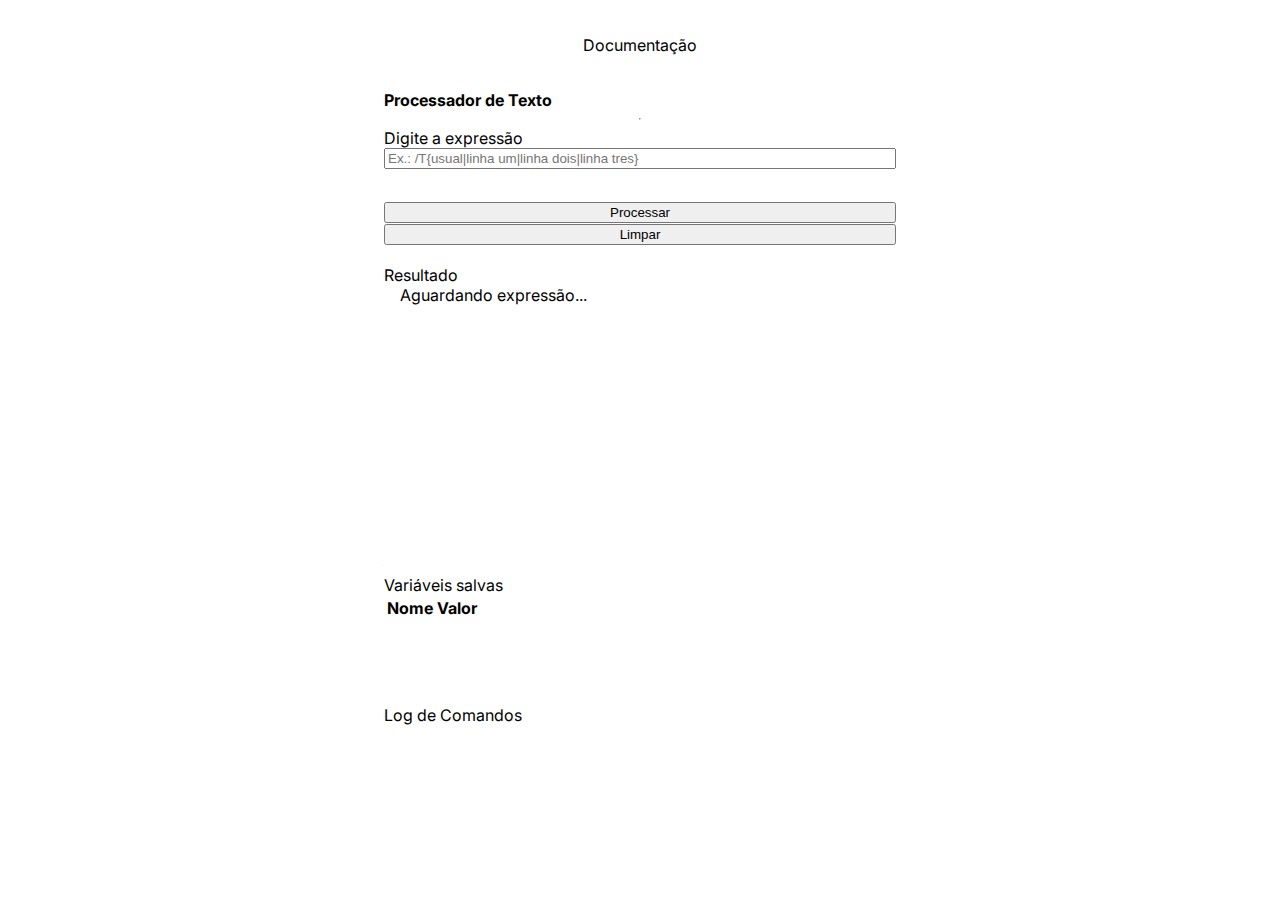
<file: index.html>
<!DOCTYPE html>
<html lang="pt-BR">
<head>
    <meta charset="UTF-8">
    <meta http-equiv="X-UA-Compatible" content="IE=edge">
    <meta name="viewport" content="width=device-width, initial-scale=1.0">
    <link href="https://cdn.jsdelivr.net/npm/bootstrap@5.2.2/dist/css/bootstrap.min.css" rel="stylesheet" integrity="sha384-Zenh87qX5JnK2Jl0vWa8Ck2rdkQ2Bzep5IDxbcnCeuOxjzrPF/et3URy9Bv1WTRi" crossorigin="anonymous">
    <link rel="stylesheet" href="css/style.css">
    <title>CLP</title>
</head>
<body class="bg-light">
    <div class="header">
        <a href="doc.html">Documentação</a>
    </div>
    <div class="container">
        <div class="row">
            <div class="col">
                <div class="card main-card">
                    <div class="card-body">
                        <h4 style="margin: 0;">Processador de Texto</h4>
                        <hr>
                        <label for="expression">Digite a expressão</label>
                        
                            <input list="expression-datalist" placeholder='Ex.: /T{usual|linha um|linha dois|linha tres}' id='expression' type="text" class="form-control">
                            <datalist id="expression-datalist">
                                <option value="/T{}">
                                <option value="/P{}">
                                <option value="/L{}">
                                <option value="/R{}">
                                <option value="/I{}">
                                <option value="$<nome>/={}">
                            </datalist>
                            <span id="err" class="text-danger">Erro: comando não reconhecido ou inválido</span>
                            <span id="err-var-exists" class="text-danger">Erro: variável já existente</span>
                            <p></p>
                            <div class="row">
                                <div class="col-8"><button id='btn-processar' style="width: 100%;" class="btn btn-primary">Processar</button></div>
                                <div class="col-4"><button style="width: 100%;" class="btn btn-secondary" id="btn-limpar">Limpar</button></div>
                            </div>
        
                    </div>
                </div>
                <br>
                <div class="card result-card">
                    <div class="card-header text-center">
                        Resultado
                    </div>
                    <div class="card-body" id="result">
                        <div style="display: flex; align-items: center;">
                            <div class="spinner-border text-dark" role="status">
                                <span class="sr-only"></span>
                            </div>
                            <span style="margin-left: 1rem;"> Aguardando expressão...</span>
                        </div>
                    </div>
                </div>
                <br>
                <div class="row">
                    <div class="col-4">
                        <div class="card variables-card">
                            <div class="card-header text-center">
                                Variáveis salvas
                            </div>
                            <div class="card-body">
                                <table class="table table-bordered">
                                    <thead>
                                      <tr>
                                        <th scope="col">Nome</th>
                                        <th scope="col">Valor</th>
                                      </tr>
                                    </thead>
                                    <tbody id="variable-table-display">
                                    
                                      
                                    </tbody>
                                  </table>
                            </div>
                        </div>
                        <br>
                    </div>
                    <div class="col">
                        <div class="card">
                            <div class="card-header text-center">
                                Log de Comandos
                            </div>
                            <div class="card-body" id="log">
                                
                            </div>
                        </div>
                        <br>
                    </div>
                </div>
                
                
            </div>
            
        </div>
    </div>
    <script src="https://cdn.jsdelivr.net/npm/bootstrap@5.2.2/dist/js/bootstrap.bundle.min.js" integrity="sha384-OERcA2EqjJCMA+/3y+gxIOqMEjwtxJY7qPCqsdltbNJuaOe923+mo//f6V8Qbsw3" crossorigin="anonymous"></script>
    <script src="js/script.js"></script>
</body>
</html>
</file>
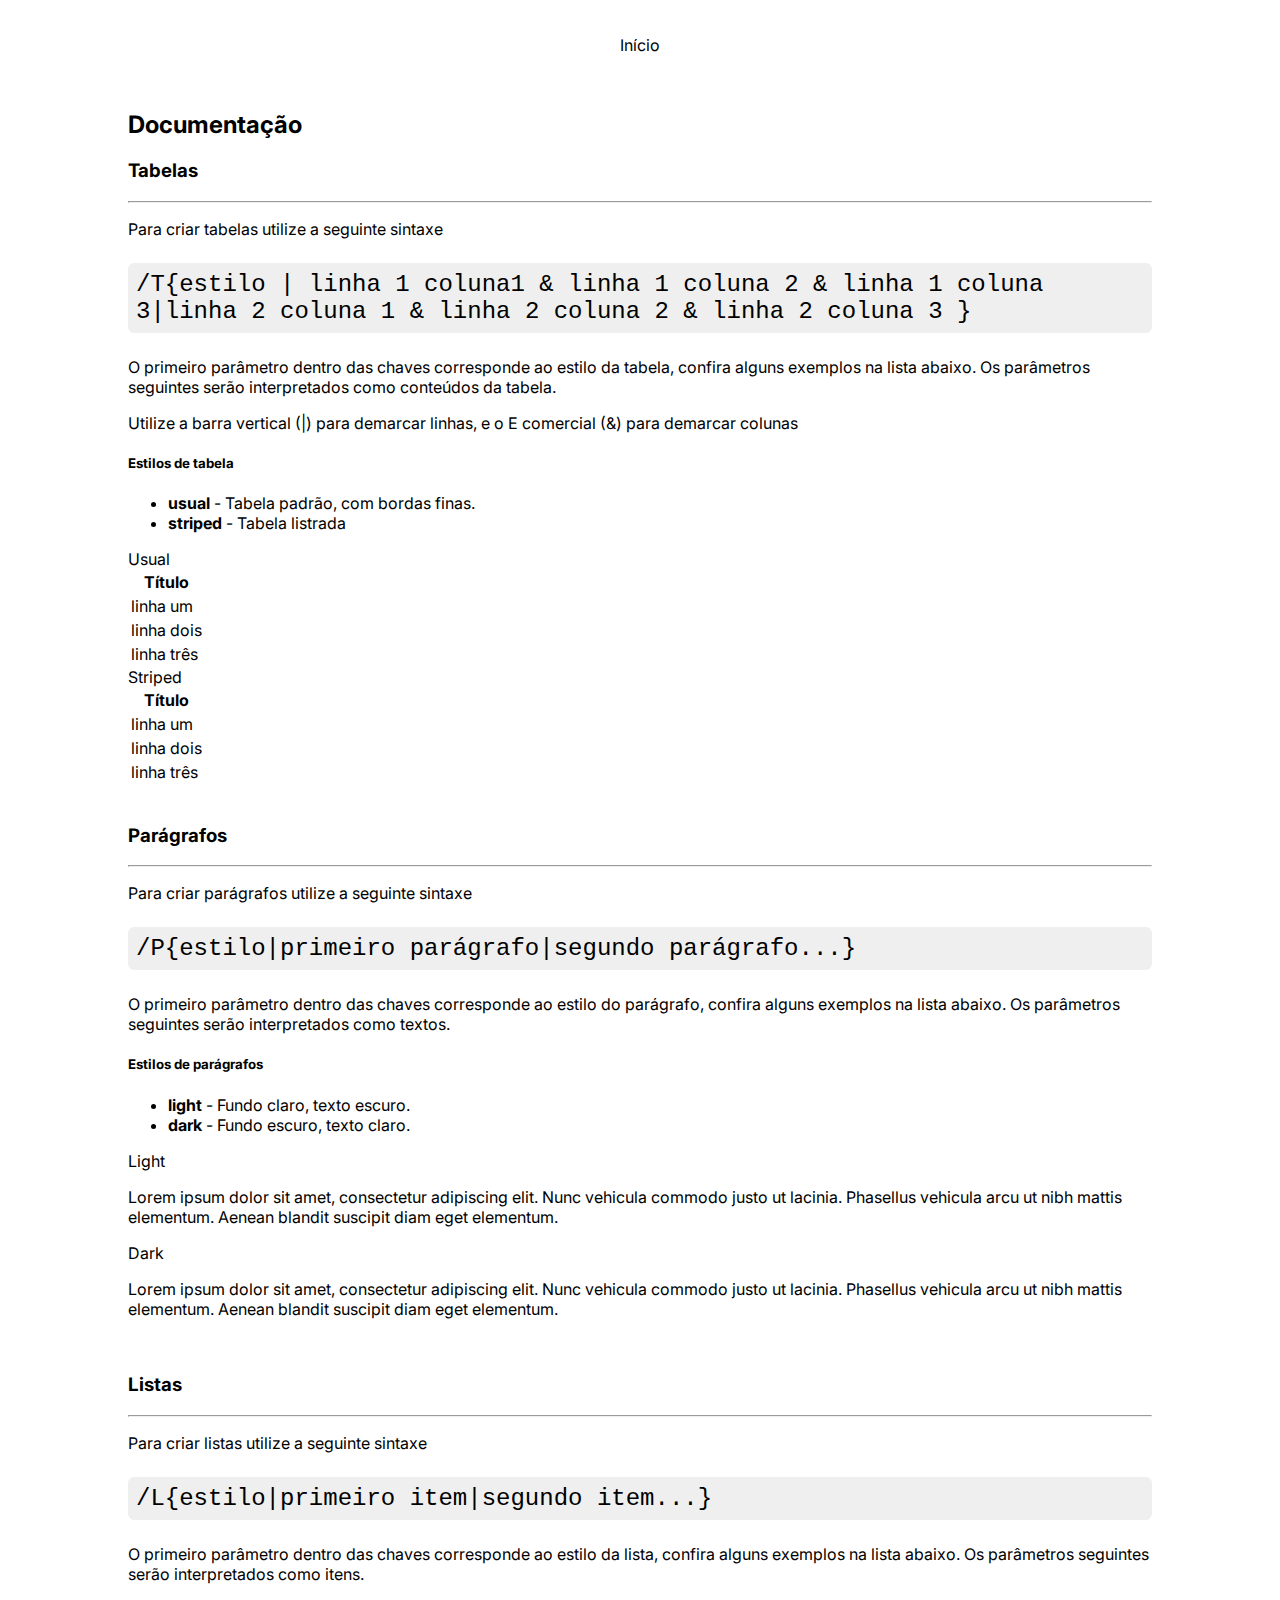
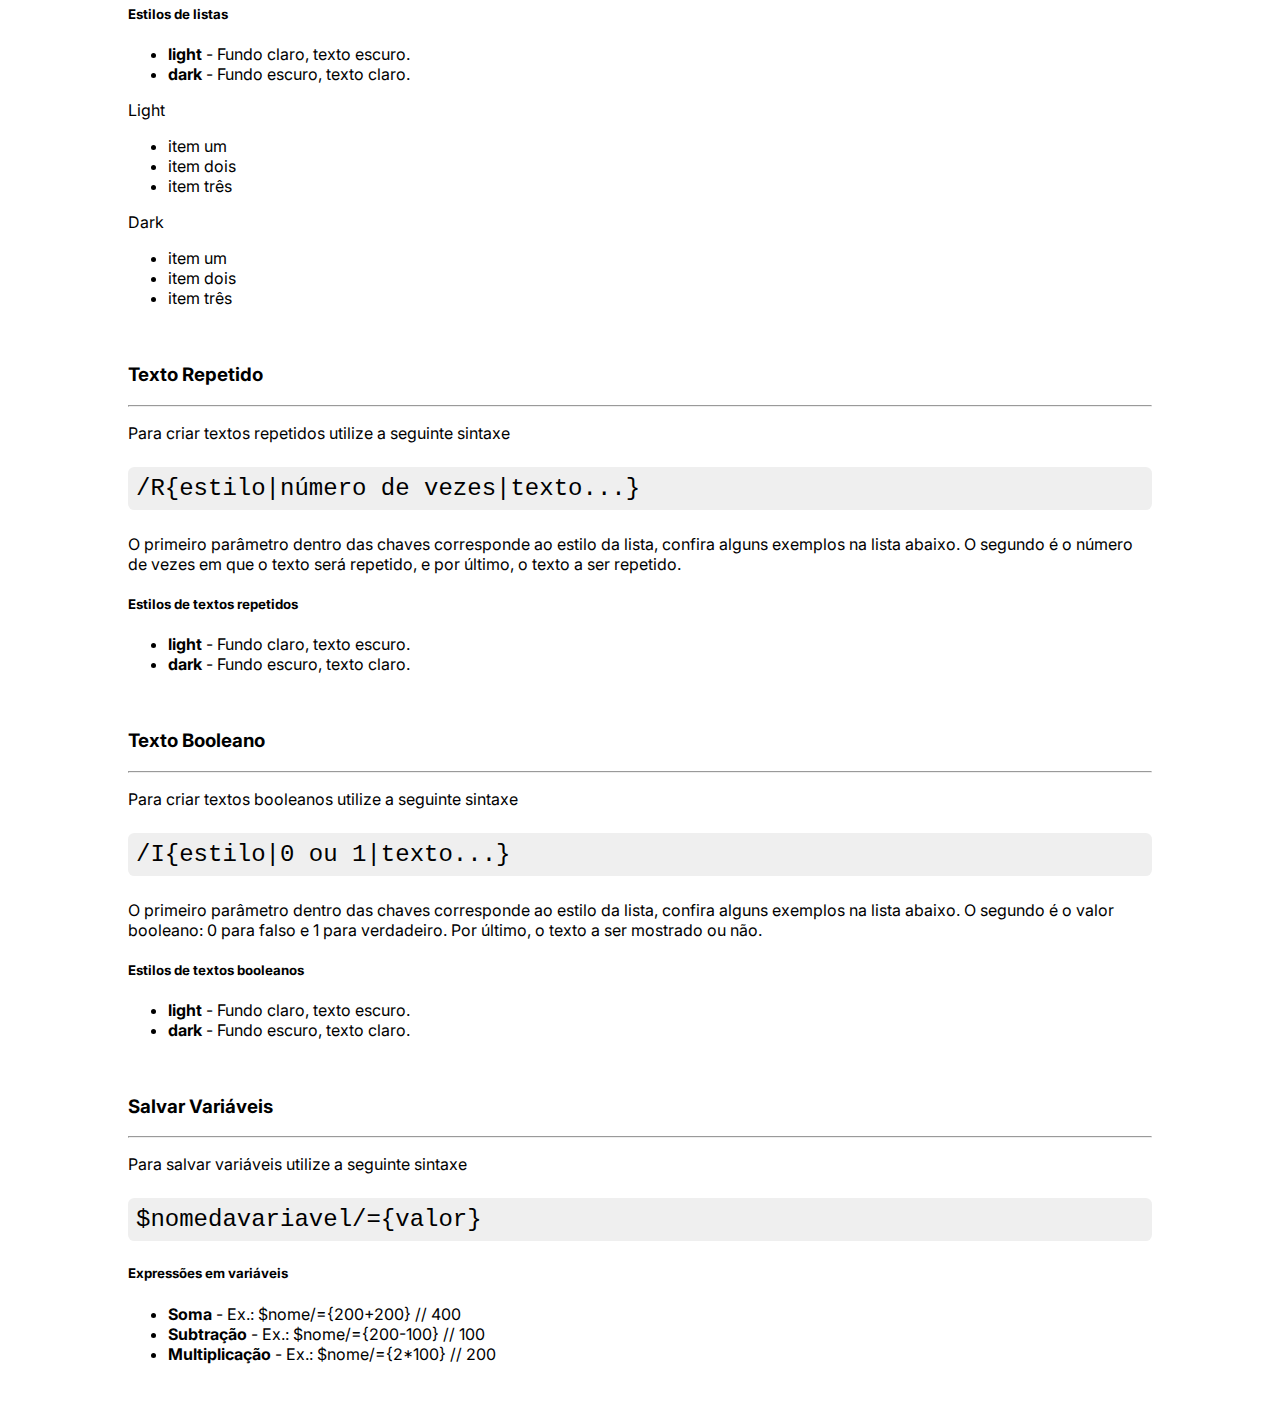
<file: doc.html>
<!DOCTYPE html>
<html lang="pt-BR">
<head>
    <meta charset="UTF-8">
    <meta http-equiv="X-UA-Compatible" content="IE=edge">
    <meta name="viewport" content="width=device-width, initial-scale=1.0">
    <link href="https://cdn.jsdelivr.net/npm/bootstrap@5.2.2/dist/css/bootstrap.min.css" rel="stylesheet" integrity="sha384-Zenh87qX5JnK2Jl0vWa8Ck2rdkQ2Bzep5IDxbcnCeuOxjzrPF/et3URy9Bv1WTRi" crossorigin="anonymous">
    <link rel="stylesheet" href="css/style.css">
    <title>CLP - Documentação</title>
</head>
<body class="bg-light">
    <div class="header">
        <a href="index.html">Início</a>
    </div>

    <div class="container-doc">
        <div class="container-content">
            <h2 class="text-center">Documentação</h2>
            <!--TABELAS-->
            <h3>Tabelas</h3>
            <hr>
            <p>Para criar tabelas utilize a seguinte sintaxe</p>
            <p class="doc-example">/T{estilo <span class="text-danger">|</span> linha 1 coluna1 <span class="text-danger">&</span> linha 1 coluna 2 <span class="text-danger">&</span> linha 1 coluna 3<span class="text-danger">|</span>linha 2 coluna 1 <span class="text-danger">&</span> linha 2 coluna 2 <span class="text-danger">&</span> linha 2 coluna 3 }</p>
            <p>O primeiro parâmetro dentro das chaves corresponde ao estilo da tabela, confira alguns exemplos na lista abaixo. Os parâmetros seguintes serão interpretados como conteúdos da tabela.
            </p>
            <p>Utilize a barra vertical (|) para demarcar linhas, e o E comercial (&) para demarcar colunas</p>

            <h5>Estilos de tabela</h5>
            <ul>
                <li><strong>usual</strong> - Tabela padrão, com bordas finas.</li>
                <li><strong>striped</strong> - Tabela listrada</li>
            </ul>
            <div class="row">
                <div class="col">
                    <div class="card">
                        <div class="card-header">
                            Usual
                        </div>
                        <div class="card-body">
                            <table class="table table-bordered">
                                <thead class="bg-dark text-light">
                                <tr>
                                    <th scope="col">Título</th>
                                </tr>
                                </thead>
                                <tbody>
                                <tr>
                                    <td>linha um</td>
                                </tr>
                                <tr>
                                    <td>linha dois</td>
                                </tr>
                                <tr>
                                    <td>linha três</td>
                                </tr>
                                </tbody>
                            </table>
                        </div>
                    </div>
                </div>
                <div class="col">
                    <div class="card">
                        <div class="card-header">
                            Striped
                        </div>
                        <div class="card-body">
                            <table class="table table-striped table-bordered">
                                <thead class="bg-dark text-light">
                                  <tr>
                                    <th scope="col">Título</th>
                                  </tr>
                                </thead>
                                <tbody>
                                  <tr>
                                    <td>linha um</td>
                                  </tr>
                                  <tr>
                                    <td>linha dois</td>
                                  </tr>
                                  <tr>
                                    <td>linha três</td>
                                  </tr>
                                </tbody>
                              </table>
                        </div>
                    </div>
                </div>
            </div>
            <br>
            <!--PARAGRAFOS-->
            <h3>Parágrafos</h3>
            <hr>
            <p>Para criar parágrafos utilize a seguinte sintaxe</p>
            <p class="doc-example">/P{estilo|primeiro parágrafo|segundo parágrafo...}</p>
            <p>O primeiro parâmetro dentro das chaves corresponde ao estilo do parágrafo, confira alguns exemplos na lista abaixo. Os parâmetros seguintes serão interpretados como textos.
            </p>
            
            <h5>Estilos de parágrafos</h5>
            <ul>
                <li><strong>light</strong> - Fundo claro, texto escuro.</li>
                <li><strong>dark</strong> - Fundo escuro, texto claro.</li>
            </ul>
            <div class="row">
                <div class="col">
                    <div class="card">
                        <div class="card-header">
                            Light
                        </div>
                        <div class="card-body">
                            <p class="bg-light">Lorem ipsum dolor sit amet, consectetur adipiscing elit. Nunc vehicula commodo justo ut lacinia. Phasellus vehicula arcu ut nibh mattis elementum. Aenean blandit suscipit diam eget elementum.</p>
                        </div>
                    </div>
                </div>
                <div class="col">
                    <div class="card">
                        <div class="card-header">
                            Dark
                        </div>
                        <div class="card-body">
                            <p class="bg-dark text-light">Lorem ipsum dolor sit amet, consectetur adipiscing elit. Nunc vehicula commodo justo ut lacinia. Phasellus vehicula arcu ut nibh mattis elementum. Aenean blandit suscipit diam eget elementum.</p>
                        </div>
                    </div>
                </div>
            </div>
            <br>
            <!--LISTAS-->
            <h3>Listas</h3>
            <hr>
            <p>Para criar listas utilize a seguinte sintaxe</p>
            <p class="doc-example">/L{estilo|primeiro item|segundo item...}</p>
            <p>O primeiro parâmetro dentro das chaves corresponde ao estilo da lista, confira alguns exemplos na lista abaixo. Os parâmetros seguintes serão interpretados como itens.
            </p>
            
            <h5>Estilos de listas</h5>
            <ul>
                <li><strong>light</strong> - Fundo claro, texto escuro.</li>
                <li><strong>dark</strong> - Fundo escuro, texto claro.</li>
            </ul>
            <div class="row">
                <div class="col">
                    <div class="card">
                        <div class="card-header">
                            Light
                        </div>
                        <div class="card-body">
                            <ul class="bg-light">
                                <li>item um</li>
                                <li>item dois</li>
                                <li>item três</li>
                            </ul>
                        </div>
                       
                    </div>
                </div>
                <div class="col">
                    <div class="card">
                        <div class="card-header">
                            Dark
                        </div>
                        <div class="card-body">
                            <ul class="bg-dark text-light">
                                <li>item um</li>
                                <li>item dois</li>
                                <li>item três</li>
                            </ul>
                        </div>
                    </div>
                </div>
            </div>
            <br>
            <!--TEXTO REPETIDO-->
            <h3>Texto Repetido</h3>
            <hr>
            <p>Para criar textos repetidos utilize a seguinte sintaxe</p>
            <p class="doc-example">/R{estilo|número de vezes|texto...}</p>
            <p>O primeiro parâmetro dentro das chaves corresponde ao estilo da lista, confira alguns exemplos na lista abaixo. O segundo é o número de vezes em que o texto será repetido, e por último, o texto a ser repetido.
            </p>
            
            <h5>Estilos de textos repetidos</h5>
            <ul>
                <li><strong>light</strong> - Fundo claro, texto escuro.</li>
                <li><strong>dark</strong> - Fundo escuro, texto claro.</li>
            </ul>
            <br>
            <!--TEXTO BOOLEANO-->
            <h3>Texto Booleano</h3>
            <hr>
            <p>Para criar textos booleanos utilize a seguinte sintaxe</p>
            <p class="doc-example">/I{estilo|0 ou 1|texto...}</p>
            <p>O primeiro parâmetro dentro das chaves corresponde ao estilo da lista, confira alguns exemplos na lista abaixo. O segundo é o valor booleano: 0 para falso e 1 para verdadeiro. Por último, o texto a ser mostrado ou não.
            </p>
            
            <h5>Estilos de textos booleanos</h5>
            <ul>
                <li><strong>light</strong> - Fundo claro, texto escuro.</li>
                <li><strong>dark</strong> - Fundo escuro, texto claro.</li>
            </ul>
            <br>
            <!--Salvar Variaveis-->
            <h3>Salvar Variáveis</h3>
            <hr>
            <p>Para salvar variáveis utilize a seguinte sintaxe</p>
            <p class="doc-example">$nomedavariavel/={valor}</p>
            <h5>Expressões em variáveis</h5>
            <ul>
                <li><strong>Soma</strong> - Ex.: $nome/={200+200} <span class="text-secondary">// 400</span></li>
                <li><strong>Subtração</strong> - Ex.: $nome/={200-100} <span class="text-secondary">// 100</span></li>
                <li><strong>Multiplicação</strong> - Ex.: $nome/={2*100} <span class="text-secondary">// 200</span></li>
            </ul>
            <br>
        </div>

    </div>

    <script src="https://cdn.jsdelivr.net/npm/bootstrap@5.2.2/dist/js/bootstrap.bundle.min.js" integrity="sha384-OERcA2EqjJCMA+/3y+gxIOqMEjwtxJY7qPCqsdltbNJuaOe923+mo//f6V8Qbsw3" crossorigin="anonymous"></script>
    <script src="js/script.js"></script>
</body>
</html>
</file>
<file: css/style.css>
@import url('https://fonts.googleapis.com/css2?family=Inter:wght@100;200;300;400;500;600;700;800;900&display=swap');

html,body{
    margin: 0;
    padding: 0;
    width: 100%;
    height: 100%;
    font-family: 'Inter', sans-serif;
}
#err{display: none;}
#err-var-exists{display: none;}
.container-content{
    width: 80vw;
}

.container-doc{
    display: flex;
    justify-content: center;
}
.doc-example{
    background-color: rgb(239, 239, 239);
    border-radius: 0.4rem;
    font-weight: 400;
    font-family: monospace;
    font-size: 1.5rem;
    padding: 0.5rem;
}

.container{
    width: 100vw;
    height: 90vh;

    display: flex;
    align-items: center;

    flex-direction: column;


}

.main-card .card-body{
    display: flex;
    flex-direction: column;
}

.main-card{
    width: 40vw;
}

.result-card{
    width: 40vw;
    
}

.log-text{
    font-family: monospace;
}

.variables-card .card-body{
    min-height: 10vh;
    max-height: 10vh;
    overflow: auto;
}

.result-card .card-body{
    max-height: 30vh;
    min-height: 30vh;
    overflow: auto;
}

#log{
    min-height: 10vh;
    max-height: 10vh;
    overflow: auto;
}

.header{
    width: 100vw;
    height: 10vh;
    display: flex;
    justify-content: center;
    align-items: center;

}

.header a{
    text-decoration: none;
    color: black;

}
</file>
